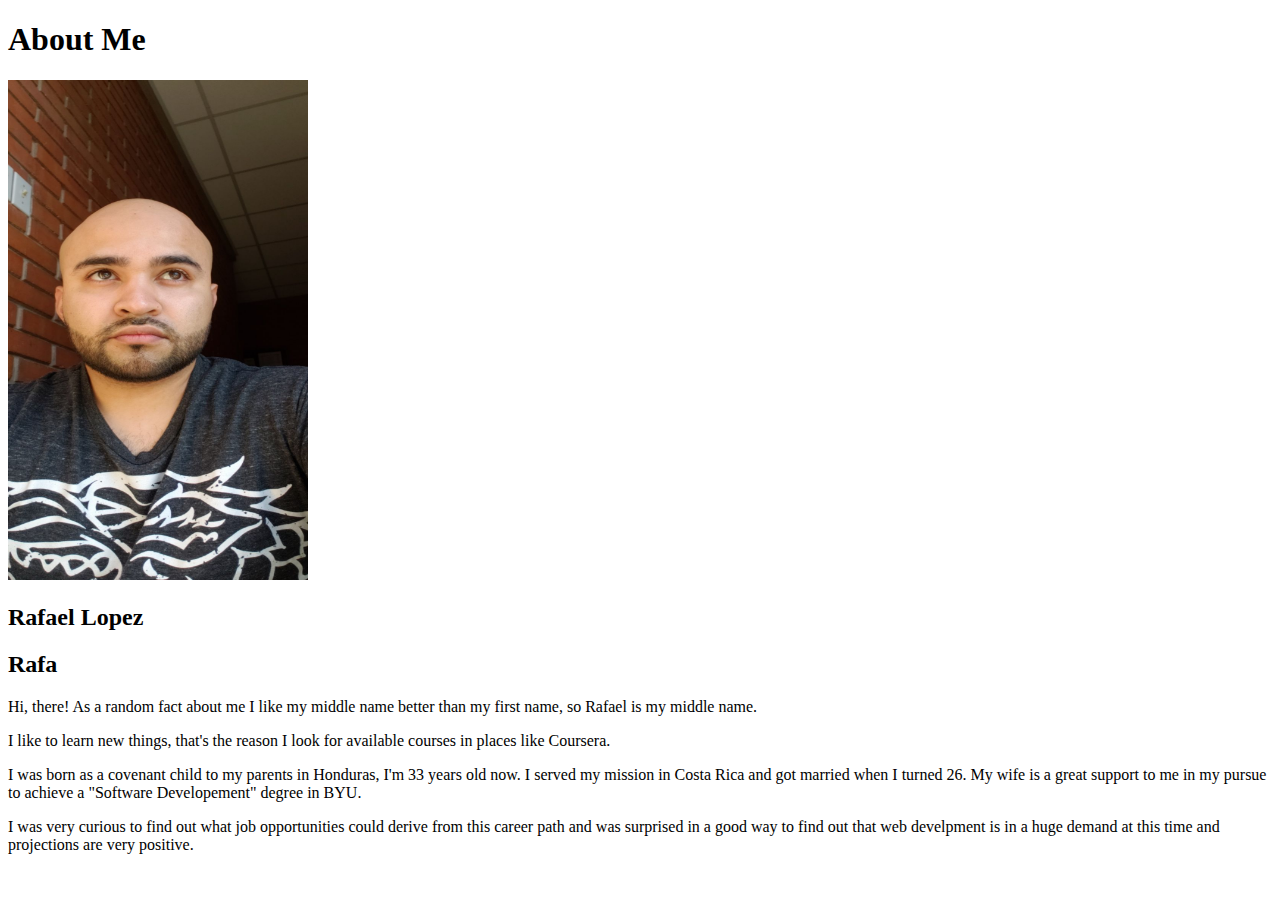
<file: aboutme/index.html>
<!DOCTYPE html>
<html lang="en">
    <head>
        <meta charset="UTF-8">
        <meta http-equiv="X-UA-Compatible" content="IE=edge">
        <meta name="viewport" content="width=device-width,initial-scale=1.0">
        <title>All About Me</title>
    </head>
    <body>
        <h1> About Me</h1>
        <img alt="My Pic" src="images/MyImage.jpg"
        width="300"
        height="500">
        <h2>Rafael Lopez</h2>
        <h2>Rafa</h2>
        <p>Hi, there! As a random fact about me I like my middle name better than my first name, so Rafael is my middle name.

        </p>
        <p>
            I like to learn new things, that's the reason I look for available courses in places like Coursera.
        </p>
        <p>
            I was born as a covenant child to my parents in Honduras, I'm 33 years old now. I served my mission in Costa Rica and got married when I turned 26. My wife is a great support to me in my pursue to achieve a "Software Developement" degree in BYU.
        </p>
        <p>
            I was very curious to find out what job opportunities could derive from this career path and was surprised in a good way to find out that web develpment is in a huge demand at this time and projections are very positive.
        </p>

    </body>
</html>
</file>
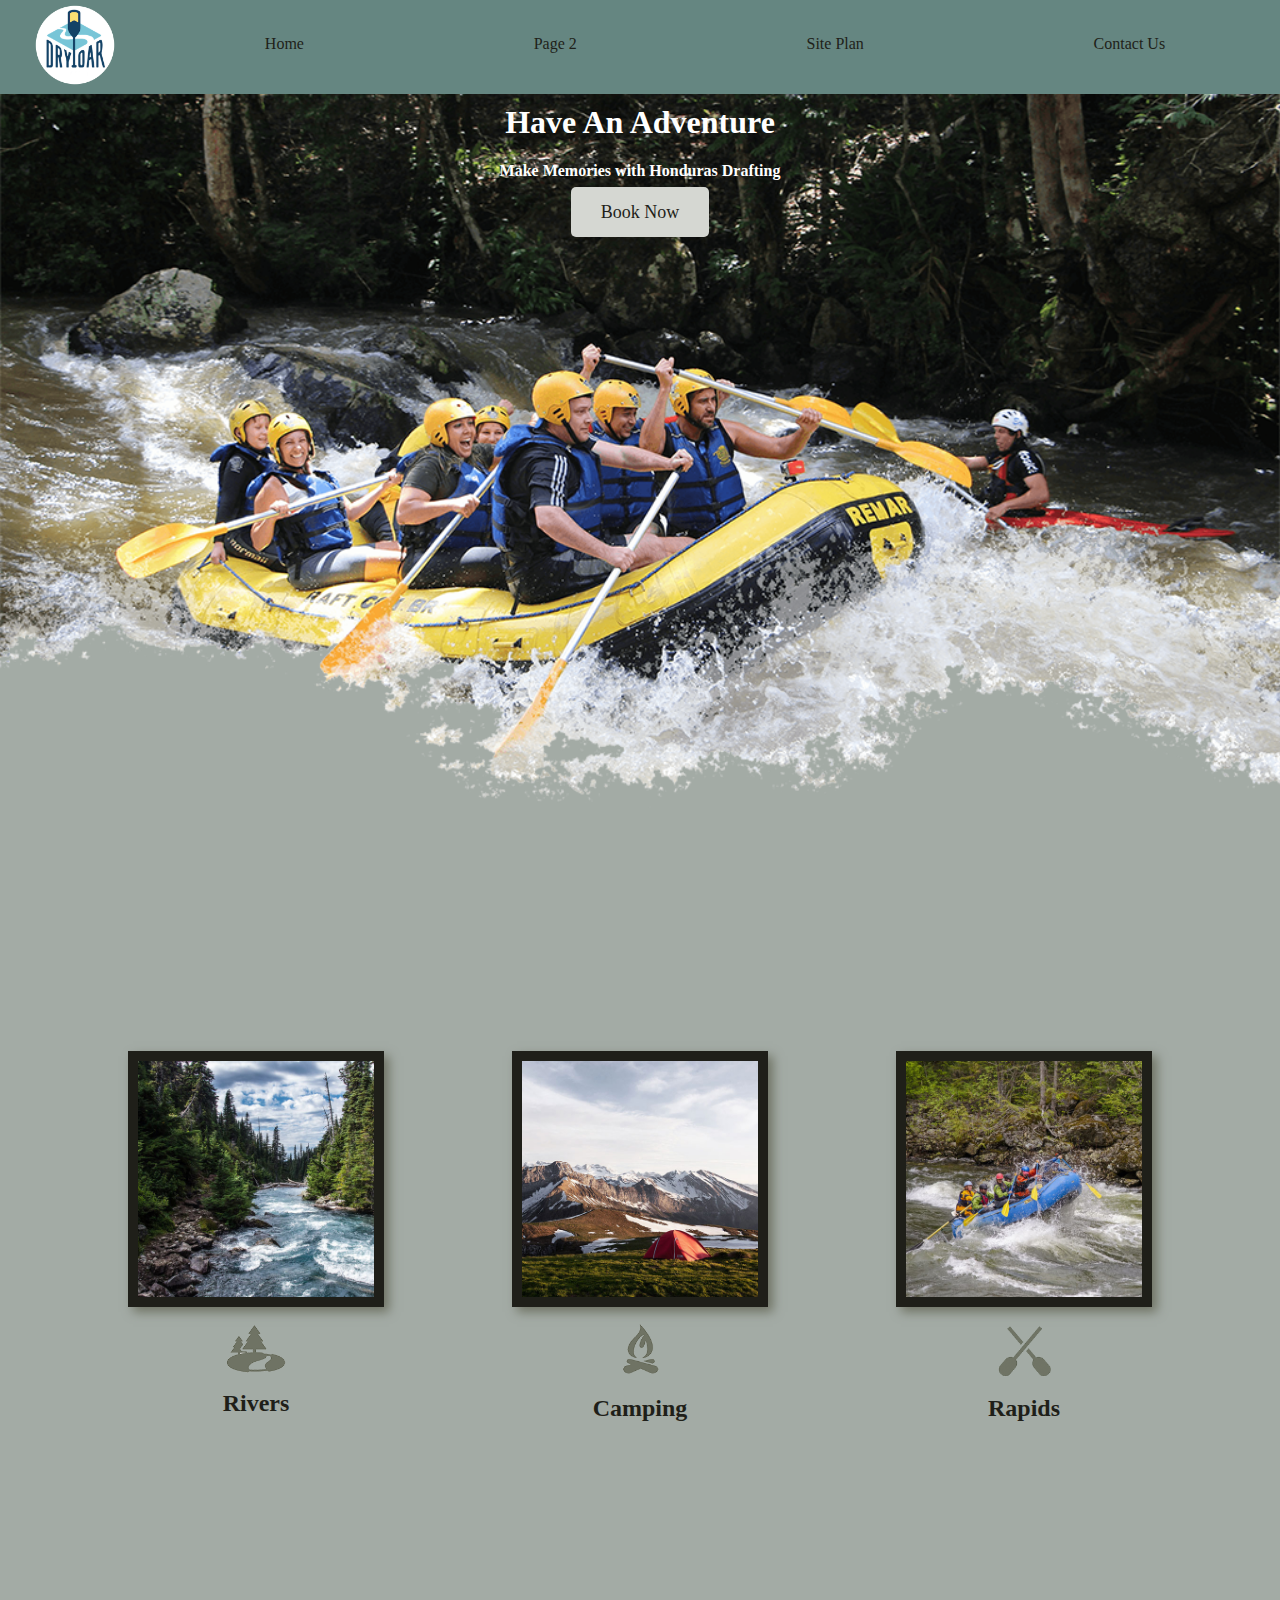
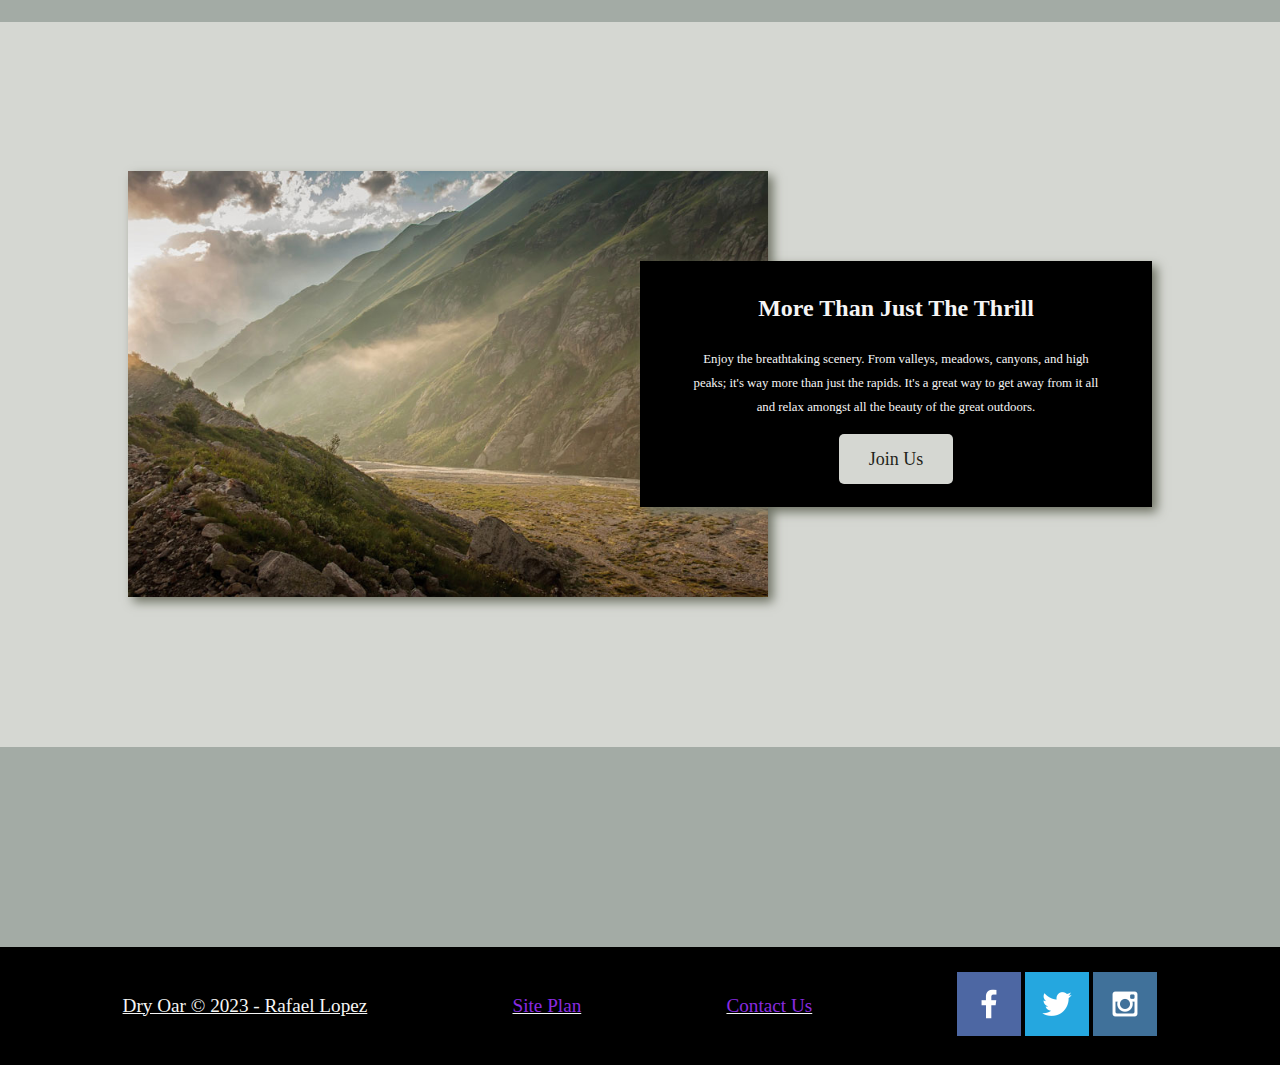
<file: wwr/index.html>
<!DOCTYPE html>
<html lang="en">
<head>
    <meta charset="UTF-8">
    <meta http-equiv="X-UA-Compatible" content="IE=edge">
    <meta name="viewport" content="width=device-width, initial-scale=1.0">
    <title>Honduras Rafting | Home</title>
    <link rel="stylesheet" href="styles/style.css">
</head>
<body>    
    <div id="content">
    
        <header>
            <a id="logo_link" href="index.html">
                <img class="logo" src="images/logo.png" alt="Honduras Drafting Logo">
            </a>
            <nav>
                <a href="index.html">Home</a>
                <a href="#">Page 2</a>
                <a href="site-plan-rafting.html">Site Plan</a>
                <a href="contactus.html">Contact Us</a>
            </nav>
        </header>
        <div id="hero">
            <div id="hero-box">
                <img id="hero-img" src="images/hero.png" alt="People enjoying white water rafting">
            </div>
            <section id="hero-msg">
                <h1 class="home-title">Have An Adventure</h1>
                <h4>Make Memories with Honduras Drafting </h4>
                <div class='button-box'>
                    <a class='book' href="contactus.html">Book Now</a>
                </div>
            </section>
        </div>
        <main class="home-grid">
            <section class="rivers-card">
                <img class="card-img" src="images/rivers.jpg" alt="river in forest">
                <img class="icon" src="images/river_icon.png" alt="river icon">
                <h2>Rivers</h2>
            </section>
            <section class="camping-card">
                <img class="card-img" src="images/camping.jpg" alt="tent nearby a river">
                <img class="icon" src="images/fire_icon.png" alt="fire icon">
                <h2>Camping</h2>
            </section>
            <section class="rapids-card">
                <img class="card-img" src="images/rapids.jpg" alt="rafting boat">
                <img class="icon" src="images/oars.png" alt="oars icon">
                <h2>Rapids</h2>
            </section>
            <div id="background"></div> 
            <img class="mountains" src="images/mountains.jpg" alt="Mountains">
            <section class="msg">
                <h2>More Than Just The Thrill</h2>
                <p>Enjoy the breathtaking scenery. From valleys, meadows, canyons, and high peaks; it's way more than just the rapids. It's a great way to get away from it all and relax amongst all the beauty of the great outdoors. </p>
                <a class='join' href="rivers.html">Join Us</a>
            </section>
        </main>
        <footer>
            <p>Dry Oar &copy; 2023 - Rafael Lopez</p>
            <p><a href="site-plan-rafting.html">Site Plan</a></p>
            <p><a href="contactus.html">Contact Us</a></p>
            <div class="social">
                <a href="https://facebook.com" target="_blank">
                    <img src="images/facebook.png" alt="fb icon">
                </a>
                <a href="https://twitter.com" target="_blank">
                    <img src="images/twitter.png" alt="twitter icon">
                </a>
                <a href="https://instagram.com" target="_blank">
                    <img src="images/instagram.png" alt="instagram icon">
                </a>
            </div>
        </footer>
    </div>
</body>
</html>
</file>
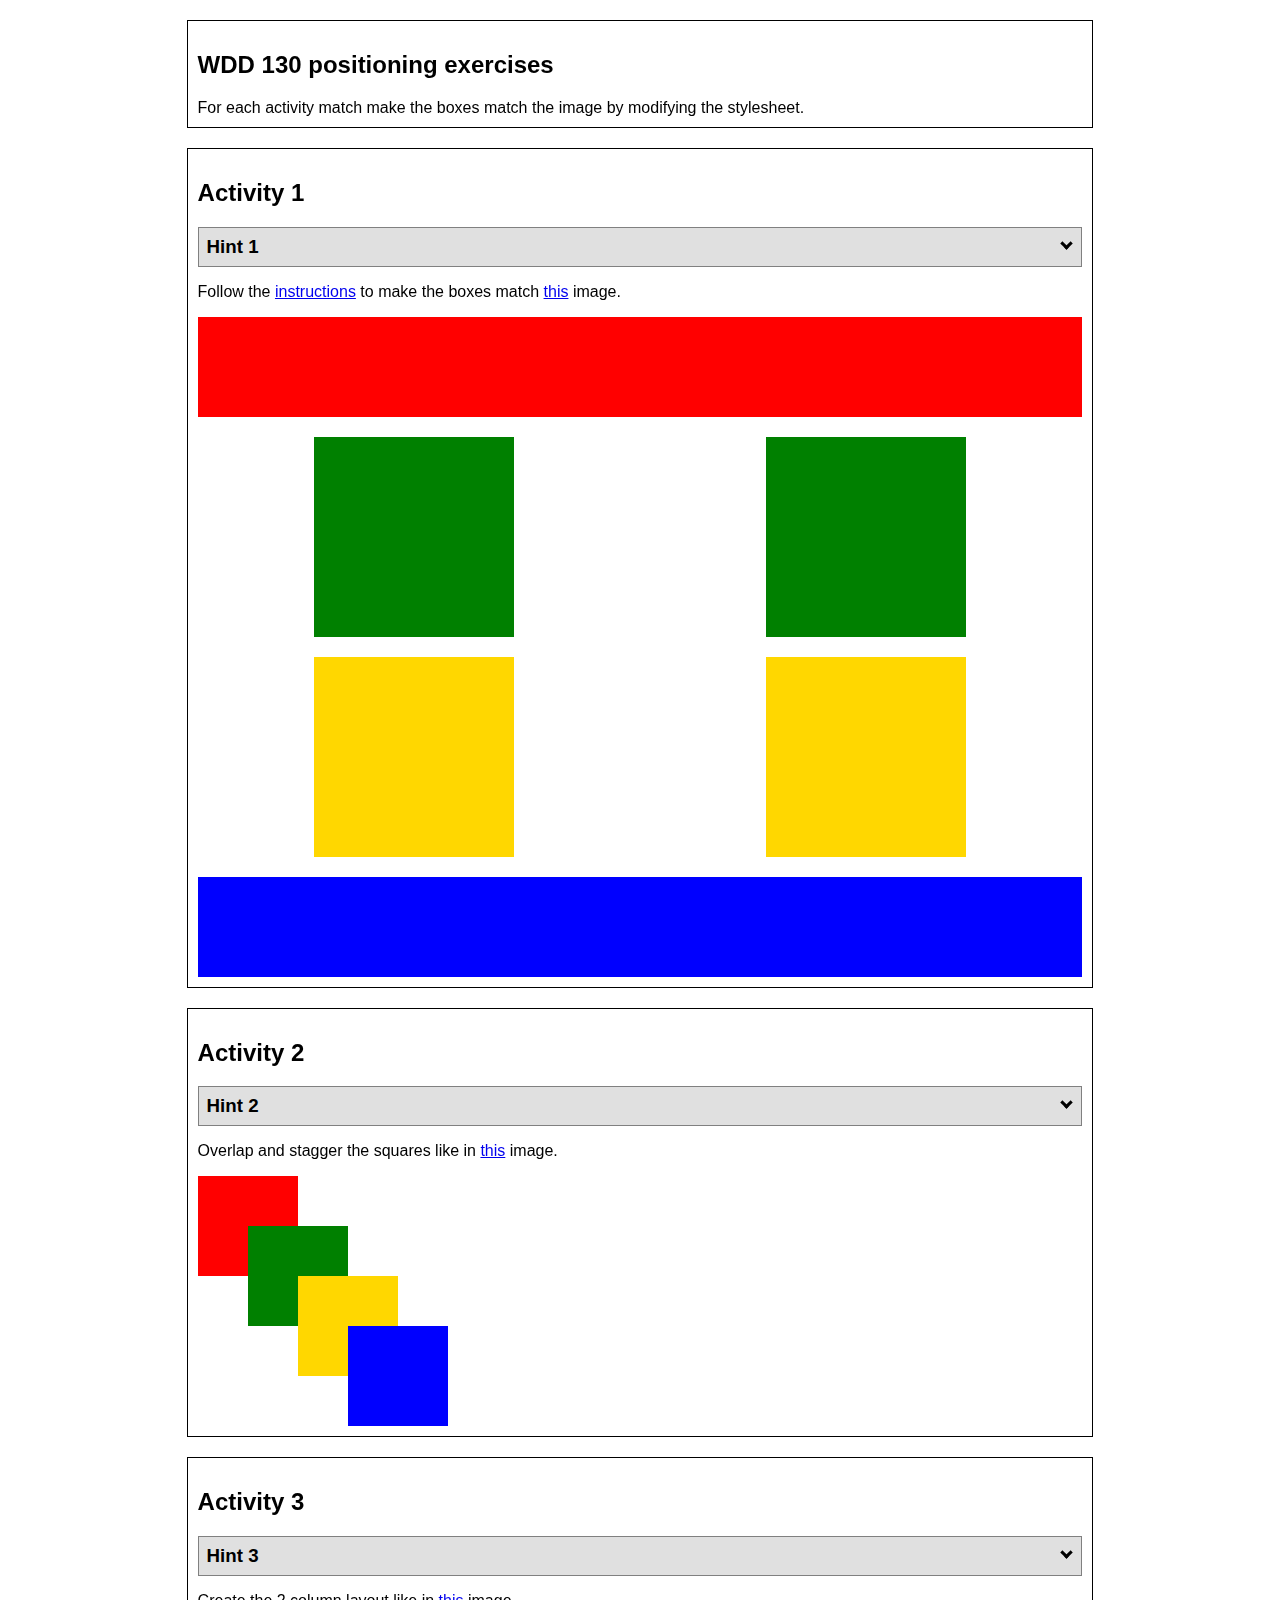
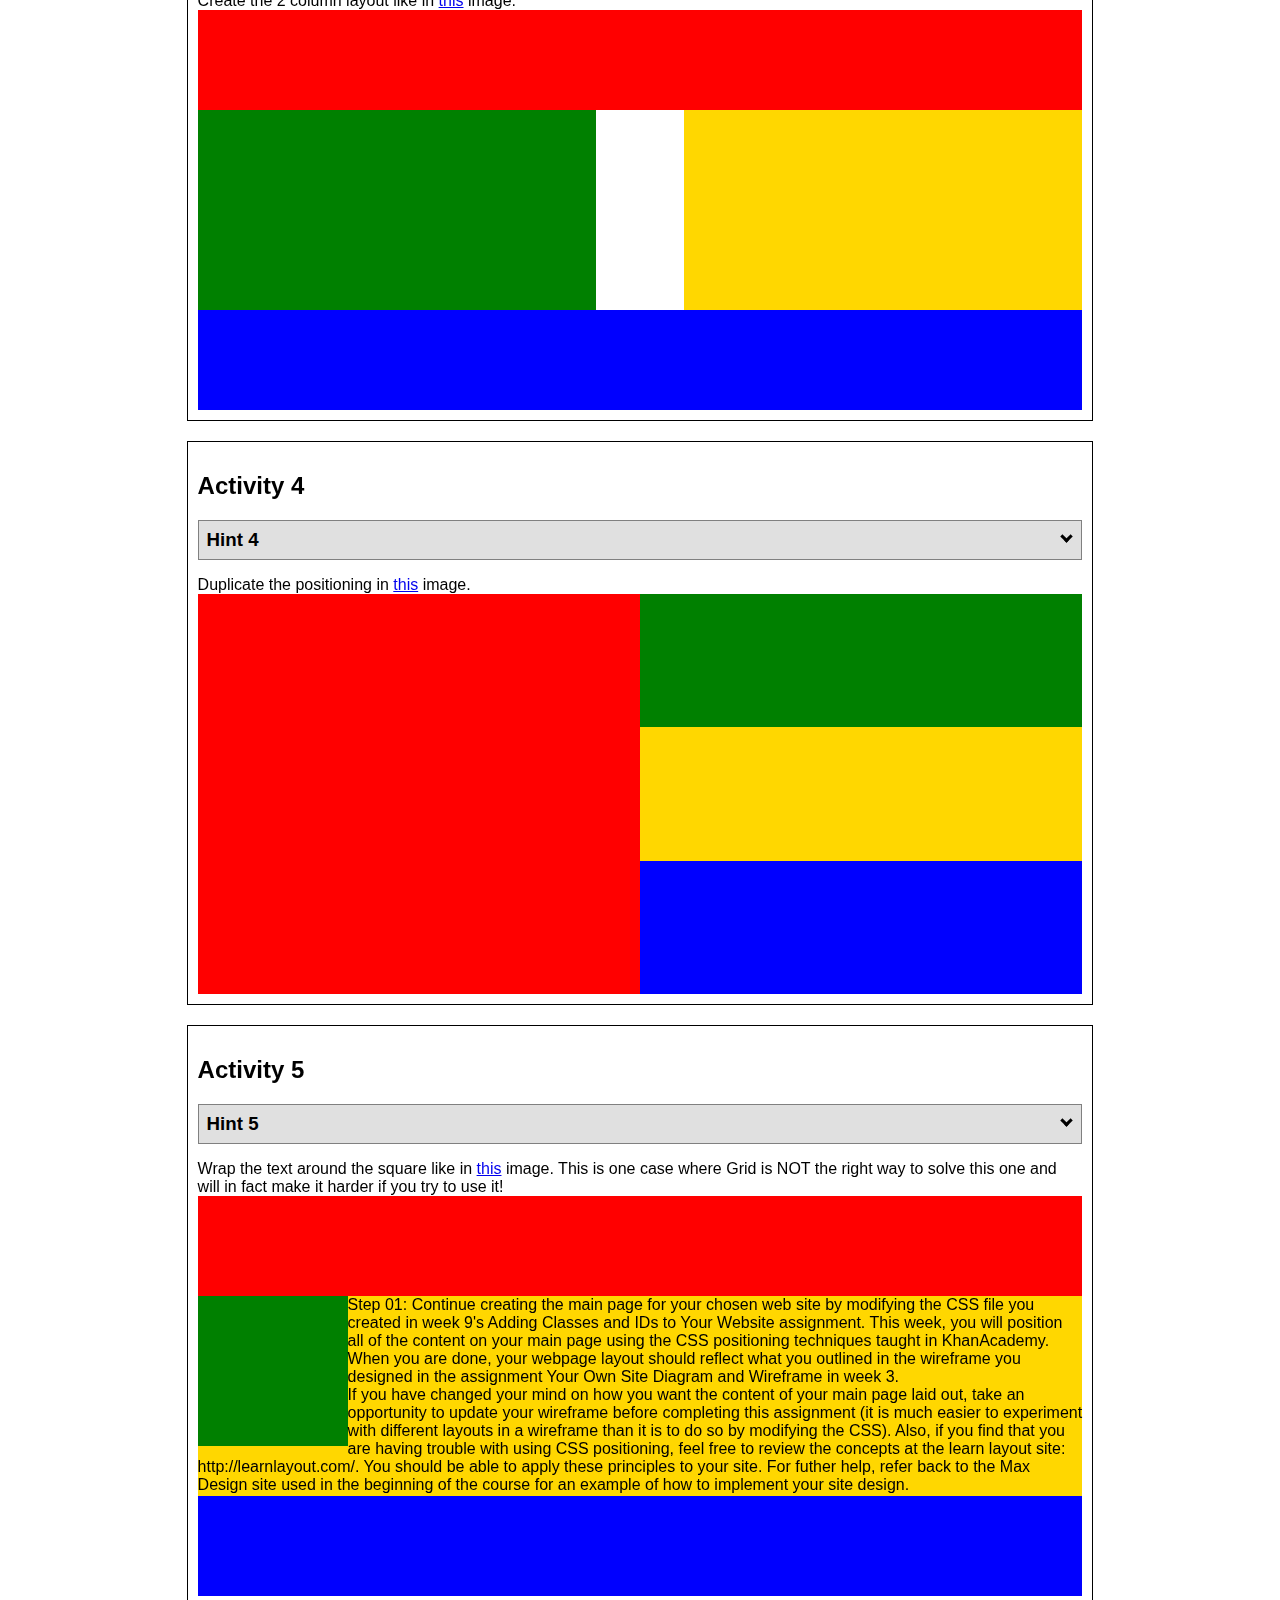
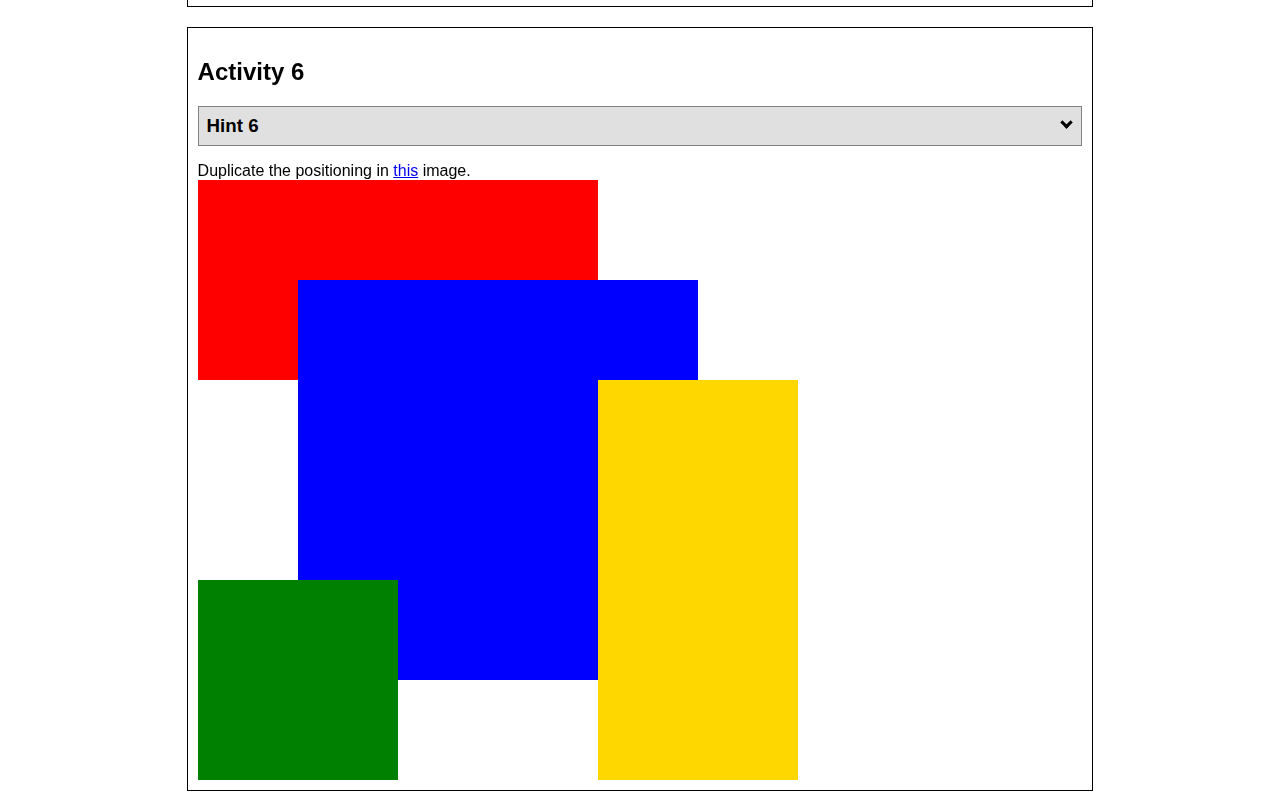
<file: positioning/positioning.html>
<!DOCTYPE html>
<html lang="en">
  <head>
    <!-- HTML - Name: positioning.html -->
    <title>Positioning Activity</title>
    <link rel="stylesheet" type="text/css" href="positionstyles.css" />
  </head>
  <body>
    <div class="activity">
      <h2>WDD 130 positioning exercises</h2>
      For each activity match make the boxes match the image by modifying the stylesheet.</div>
    <div class="activity">
      <h2>Activity 1</h2>
      <section class="hint"><input type="checkbox" ><i></i> <h3>Hint 1</h3><div><p>Check out the <a href="https://byui-wdd.github.io/wdd130/activities/w06-css-positioning.html" target="_blank">activity instructions</a> in Ilearn!</p></div></section>
      <p>Follow the <a href="https://byui-wdd.github.io/wdd130/activities/w06-css-positioning.html" target="_blank">instructions</a> to make the boxes match  <a href="https://byui-wdd.github.io/wdd130/images/example1.png" target="_blank">this</a> image.</p>
      <div class="content1" >
        <div class="red1" ></div>
        <div class="green1" ></div>
        <div class="green1" ></div>
        <div class="yellow1"></div>
        <div class="yellow1"></div>
        <div class="blue1"></div>
      </div>
    </div>
    <div class="activity">
      <h2>Activity 2</h2>
      <section class="hint"><input type="checkbox" > <h3>Hint 2</h3><i></i><div>
      <ul>
      <li>grid-template-columns: 50px 50px 50px 50px 50px </li></ul></div></section>
      <p>Overlap and stagger the squares like in <a href="https://byui-wdd.github.io/wdd130/images/example2.png" target="_blank">this</a> image.</p>
      <div class="content2" >
        <div class="red2" ></div>
        <div class="green2" ></div>
        <div class="yellow2"></div>
        <div class="blue2"></div>
      </div>
    </div>
    <div class="activity">
      <h2>Activity 3</h2>
      <section class="hint"><input type="checkbox" > <h3>Hint 3</h3><i></i><div><p>This one is going to be best solved with CSS Grid. Remember to make the boxes the right width first...then start moving them around. </p><h4>Properties used:</h4><ul><li>display:grid;</li><li>grid-template-columns:</li><li>grid-column-gap:</li>
        <li>grid-column:</li>  </ul></div></section>
      Create the 2 column layout like in <a href="https://byui-wdd.github.io/wdd130/images/example3.png" target="_blank">this</a>  image.
      <div class="content3" >
        <div class="red3" ></div>
        <div class="green3" ></div>
        <div class="yellow3"></div>
        <div class="blue3"></div>
      </div>
    </div>
    <div class="activity">
      <h2>Activity 4</h2>
      <section class="hint"><input type="checkbox" > <h3>Hint 4</h3><i></i><div><p>For the others we have been primarily concerned with width. For this one you will need to adjust height as well. </p><h4>Properties used:</h4><ul><li>display:grid;</li><li>grid-template-columns:</li><li>grid-row:</li></ul></div></section>
      Duplicate the positioning in <a href="https://byui-wdd.github.io/wdd130/images/example4.png" target="_blank">this</a> image. 
      <div class="content4" >
        <div class="red4" ></div>
        <div class="green4" ></div>
        <div class="yellow4"></div>
        <div class="blue4"></div>
      </div>
    </div>

    <div class="activity">
      <h2>Activity 5</h2>
      <section class="hint"><input type="checkbox" > <h3>Hint 5</h3><i></i><div><p>Grid is <strong>not</strong> the right way to do this.  In fact there is only one way to really do that...and that is with float. Remember that we float the thing we want the text to wrap around.  Also remember to start by making all the shapes the right size and shape.</p><h4>Properties used:</h4><ul><li>float: left;</li></ul></div></section>
      Wrap the text around the square like in <a href="https://byui-wdd.github.io/wdd130/images/example5.png" target="_blank">this</a> image. This is one case where Grid is NOT the right way to solve this one and will in fact make it harder if you try to use it!
      <div class="content5" >
        <div class="red5" ></div>
        <div class="green5" ></div>
        <div class="yellow5">Step 01: Continue creating the main page for your chosen web site by modifying the CSS file you created in week 9's Adding Classes and IDs to Your Website assignment. This week, you will position all of the content on your main page using the CSS positioning techniques taught in KhanAcademy. When you are done, your webpage layout should reflect what you outlined in the wireframe you designed in the assignment Your Own Site Diagram and Wireframe in week 3. <br />
          If you have changed your mind on how you want the content of your main page laid out, take an opportunity to update your wireframe before completing this assignment (it is much easier to experiment with different layouts in a wireframe than it is to do so by modifying the CSS). Also, if you find that you are having trouble with using CSS positioning, feel free to review the concepts at the learn layout site: http://learnlayout.com/. You should be able to apply these principles to your site. For futher help, refer back to the Max Design site used in the beginning of the course for an example of how to implement your site design.</div>
        <div class="blue5"></div>
      </div>
    </div>
    <div class="activity">
      <h2>Activity 6</h2>
      <section class="hint"><input type="checkbox" > <h3>Hint 6</h3><i></i><div><p>This one is all about visualizing the grid behind the layout. If you are having a hard time doing that first: all the sizes are even multiples of 100, and second here is another example with the lines drawn: <a href="https://byui-wdd.github.io/wdd130/images/example6-hint.png" target="_blank">example 6 with lines</a>. For this one you will find it easiest if you use px for the column width. You can also use <kbd>z-index</kbd> to control the element layering.    </p><h4>Properties used:</h4><ul><li>display:grid;</li><li>grid-template-columns:</li><li>grid-column:</li><li>grid-row:</li><li><a href="https://www.w3schools.com/cssref/pr_pos_z-index.asp" target="_blank">z-index:</a></li></ul></div></section>
      Duplicate the positioning in <a href="https://byui-wdd.github.io/wdd130/images/example6.png" target="_blank">this</a> image.
      <div class="content6" >
        <div class="red6" ></div>
        <div class="green6" ></div>
        <div class="yellow6"></div>
        <div class="blue6"></div>
      </div>
    </div>
  </body>
</html>
</file>
<file: wwr/styles/style.css>
@import url('https://fonts.googleapis.com/css2?family=IM+Fell+French+Canon&family=Lato:ital&family=Roboto:ital&family=Roboto+Slab,wght@0,400;0,700;1,400&display=swap');

:root{
    --heading-font: "Roboto Slab","IM Fell French Canon";
    --paragraph-font: Roboto,Lato, Helvetica, sans-serif;
}
#content {
    max-width:1600px;
    margin: 0 auto;
} 

nav a{
    text-align: center;
    color: #1F1F19;
    text-decoration: none;
    padding: 35px;
}
#hero-msg h1 {
    text-align: center;
    color: white;

}
#hero-msg h4 {
    text-align: center;
    color: white;

}

.button-box{
    text-align: center;
}

main section{
    text-align: center;
}
#background {
    height: 725px;
    background-color:#d5d7d2;
    color: #1F1F19;
    grid-column: 1/11;
    grid-row: 4/9;
}

body {
    background-color: #A3ABA5; 
    color: #1F1F19;
    margin: 0;
    padding: 0;
}
header {
    background-color:#658681;
    color: #1F1F19;
    display: grid;
    grid-template-columns: 150px auto;

}
nav a:hover {
    background-color: #d5d7d2;
    color: #1F1F19;
}

.book, .join{
    background-color: #d5d7d2;
    color: #1F1F19;
    text-decoration: none;
    font-size:18px;
    padding: 15px 30px;
    margin-top: 50px;
    border-radius:5px;
}

.book:hover, .join:hover{
    background-color: #658681;
    color: #1F1F19;
}

.msg {
    background-color: black;
    color: whitesmoke;
    line-height: 1.5em;
    padding: 35px;
    grid-column: 6/10;
    grid-row: 6/7;
    box-shadow: 5px 5px 10px #6f7364;

}
footer{
    background-color:black;
    color: whitesmoke;
    padding: 25px 50px;
    margin-top: 200px; 
    display: flex;
    justify-content: space-around;
    align-items: center;
}

.home-title{
    color: #1F1F19;
    font-family: var(--heading-font);
    font-size: 2em;
    margin-top: 10px;

}
h4{
    color: #1F1F19;
}
h2{
    margin: 0;
}



.msg h2{
    color: whitesmoke;
    font-family: var(--heading-font);

}
.msg p{
    color: whitesmoke;
    font-size: .8em;
    padding: 15px;
}
footer a{
    color: blueviolet;
    text-decoration: none;
}
footer a:hover{
    color: #d5d7d2;
    text-decoration: none;
}
footer p {
    font-size: 1.2em;
    text-decoration: underline;
}

.icon {
    width: 80px;
    padding: 10px;
}
.logo{
    width: 80px;
}

#hero-img{
    width:100%;
}
#logo_link {
    padding: 5px;

} 
.rivers-card, .camping-card, .rapids-card{
    margin: 200px 0;
}

.card-img{
    border: 10px solid #1F1F19;
    transition: transform .5s;
    box-shadow: 5px 5px 10px #6f7364;
}
.card-img:hover {
    opacity: .6;
    transform: scale(1.1);
}

main section img {
    box-sizing: border-box;
}

nav {
    display: flex;
    justify-content: space-around;
}

#logo_link {
    padding-top: 5px;
    justify-self: center;
    align-self: center;
}

#hero {
    display: grid;
    grid-template-columns: 1fr 3fr 1fr;
    margin-top: -100px; 
}

#hero-box {
    grid-column: 1/4;
    grid-row: 1/3;
    z-index: -1;
}

#hero-msg {
    grid-column: 2/3;
    grid-row: 1/2;
    margin-top: 100px;


}

.home-grid{
    display:grid;
    grid-template-columns: repeat(10,1fr);
}

.card-img, .mountains {
    width: 100%;
}
.rivers-card{
    grid-column: 2/4;
    grid-row: 2/3;    
}
.camping-card{
    grid-column: 5/7;
    grid-row: 2/3;    
}
.rapids-card{
    grid-column: 8/10;
    grid-row: 2/3;    
}
.mountains{
    grid-column: 2/7;
    grid-row: 5/8;    
    box-shadow: 5px 5px 10px #6f7364;
}
.rivers-card{
    grid-column: 2/4;
    grid-row: 2/3;    
}

@media screen and (max-width: 900px) {
    #hero, .home-grid {
        display: block;
        height: auto;
    }
    nav, footer {
        flex-direction: column;
    }
    nav a {
        display: block;
        padding: 15px;
    }
    #hero {
        margin-top: 0;
    }
    #hero-msg {
        margin-top: 0;
    }
    #hero-msg h4 {
        display: none;
    }
    .home-title {
        font-size: 25px;
        color: #6f7364;
    }
    .rivers-card, .camping-card, .rapids-card { 
        margin: 50px auto;
        width: 60%;
    }
    #background {
        display: none;
    }
    .mountains, .msg {
        width: 80%;
        display: block;
        margin: 0 auto;
    }
    footer {
        margin-top: 25px;
    }
}
</file>
<file: positioning/positionstyles.css>
/* CSS - Name: "positionstyles.css" */
/* Activity 1 styles */
.content1 {
  /* This is the parent of the activity 1 boxes. */
  display: grid;
  grid-template-columns: 1fr 1fr;
  justify-items: center;
  grid-gap: 20px;

}
.red1 { 
  width: 100%; 
  height: 100px; 
  background-color: red; 
  grid-column: 1/3;

} 
.green1 {
  width: 200px; 
  height: 200px; 
  background-color: green; 

} 
.yellow1 {
  width: 200px; 
  height: 200px; 
  background-color: gold; 
} 
.blue1 {
  width: 100%; 
  height: 100px; 
  background-color: blue; 
  grid-column: 1/3
} 
/* Activity 2 styles */ 
.content2 {
  /* This is the parent of the activity 2 boxes. */
  
}
.red2 {
  width: 100px; 
  height: 100px; 
  background-color: red; 
} 
.green2 { 
  width: 100px; 
  height: 100px; 
  background-color: green; 
  margin: -50px 0 0 50px;
} 
.yellow2 {
  width: 100px; 
  height: 100px; 
  background-color: gold; 
  margin: -50px 0 0 100px;
} 
.blue2 {
  width: 100px; 
  height: 100px; 
  background-color: blue; 
  margin: -50px 0 0 150px;

} 
/* Activity 3 styles */ 
.content3 {
  /* This is the parent of the activity 3 boxes. */
  display: grid;
  grid-template-columns: 1fr 1fr;
  grid-column-gap: 10%;
}
.red3 {
  width: 100%; 
  height: 100px; 
  background-color: red; 
  grid-column: 1/3;
} 
.green3 {
  width: 100%; 
  height: 200px; 
  background-color: green;

} 
.yellow3 {
  width: 100%; 
  height: 200px; 
  background-color: gold; 
} 
.blue3 {
  width: 100%;
  height: 100px; 
  background-color: blue;
  grid-column: 1/3; 
} 
/* Activity 4 styles */ 
.content4 {
  /* This is the parent of the activity 4 boxes. */
  display: grid;
  height: 400px;
  gap: 0;
  grid-template-rows: 33.33% 33.33% 33.33%;
  grid-template-columns: 1fr 1fr;
  
}
.red4 {
  width: 100%; 
  height: 400px; 
  background-color: red; 
  grid-column: 1/2;
  grid-row: 1/3;
} 
.green4 {
  width: 100%; 
  height: 100%; 
  background-color: green; 
  grid-column: 2/3;
  grid-row: 1/2;

} 
.yellow4 {
  width: 100%; 
  height: 100%; 
  background-color: gold; 
  grid-column: 2/3;
  grid-row: 2/3;

} 
.blue4 {
  width: 100%; 
  height: 100%; 
  background-color: blue; 
  grid-column: 2/3;
  grid-row: 3/4;

} 
/* Activity 5 styles */ 
.content5 {
  /* This is the parent of the activity 5 boxes. */
  height: 400px;
}
.red5 { 
  width: 100%; 
  height: 100px; 
  background-color: red; 
} 
.green5 { 
  width: 150px; 
  height: 150px; 
    float: left;
  background-color: green; 

} 
.yellow5 {
  width: 100%; 
  height: 200px; 
  background-color: gold; 
} 
.blue5 {
  width: 100%; 
  height: 100px; 
  background-color: blue; 
} 
/* Activity 6 styles */ 
.content6 {
  /* This is the parent of the activity 6 boxes. */
  display: grid;
  grid-template-columns: repeat(6,1fr);
  grid-template-rows: repeat(6,1fr);
  width: 600px;
  height: 600px;

}
.red6 {
  width: 100%; 
  height: 100%; 
  background-color: red; 
  grid-column: 1/5;
  grid-row: 1/3;
  z-index: -1;
} 
.green6 {
  width: 100%; 
  height: 100%;  
  background-color: green; 
  grid-column: 1/3;
  grid-row: 5/7;
  z-index: 1;
} 
.yellow6 {
  width: 100%; 
  height: 100%; 
  background-color: gold; 
  grid-column: 5/7;
  grid-row: 3/7;
  z-index: 1;
} 
.blue6 {
  width: 100%; 
  height: 100%;  
  background-color: blue; 
  grid-column: 2/6;
  grid-row: 2/6;
  z-index: 0;
} 


/* Do not make any changes below here */
.activity {
  width: 70%; 
  margin: 20px auto; 
  font-family: Arial, sans-serif; 
  border: 1px solid black; 
  padding: 10px; 
  clear:both; 
  overflow: auto;
} 

.hint {
  border: 1px solid grey;
  background: #e0e0e0;
  padding: .5em;
  position: relative;
  margin: 1em 0;
}
.hint h3 {
  margin: 0;
}
.hint:hover {
  background: #d0d0d0;
}
.hint > div {
  display: none;
}

.hint input[type=checkbox] {
  position: absolute;
  width: 100%;
  height: 100%;
  opacity: 0;
  z-index: 1;
  cursor: pointer;
}

.hint input[type=checkbox]:checked ~ div {
  display: block;
}

.hint i {
  position: absolute;
  transform: translate(-6px, 0);
  margin-top: 16px;
  right: 10px;
  top: -3px;
}
.hint i:before, .hint i:after {
  content: "";
  position: absolute;
  background-color: black;
  width: 3px;
  height: 9px;
}
.hint i:before {
  transform: translate(2px, 0) rotate(45deg);
}
.hint i:after {
  transform: translate(-2px, 0) rotate(-45deg);
}

.hint input[type=checkbox]:checked ~ i:before {
  transform: translate(-2px, 0) rotate(45deg);
}
.hint input[type=checkbox]:checked ~ i:after {
  transform: translate(2px, 0) rotate(-45deg);
}
.hint a {
  position: relative;
  z-index: 1;
}
</file>
